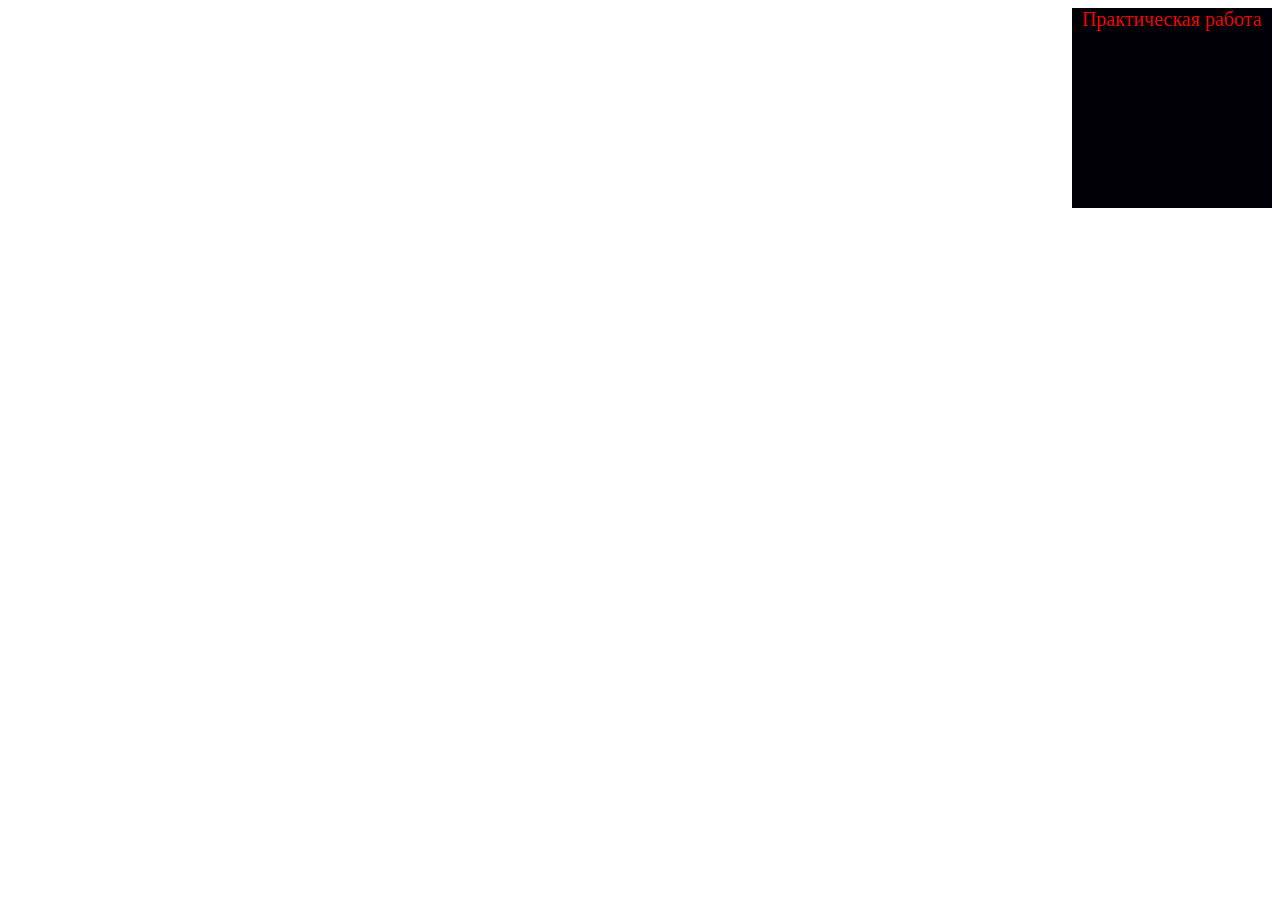
<file: web/cssLab/index.html>
<!DOCTYPE html>
<html lang="en">

<head>
  <meta charset="UTF-8">
  <meta name="viewport" content="width=device-width, initial-scale=1">
  <title>Css lab</title>
  <link href="css/style.css" rel="stylesheet">
  <style>
    .mainDiv {
      color: green;
      width: 200px;
      height: 200px;
      background-color: #000006;
    }
  </style>
</head>

<body>
  <div class="mainDiv" style="color: red;">
    Практическая работа
  </div>
</body>

</html>
</file>
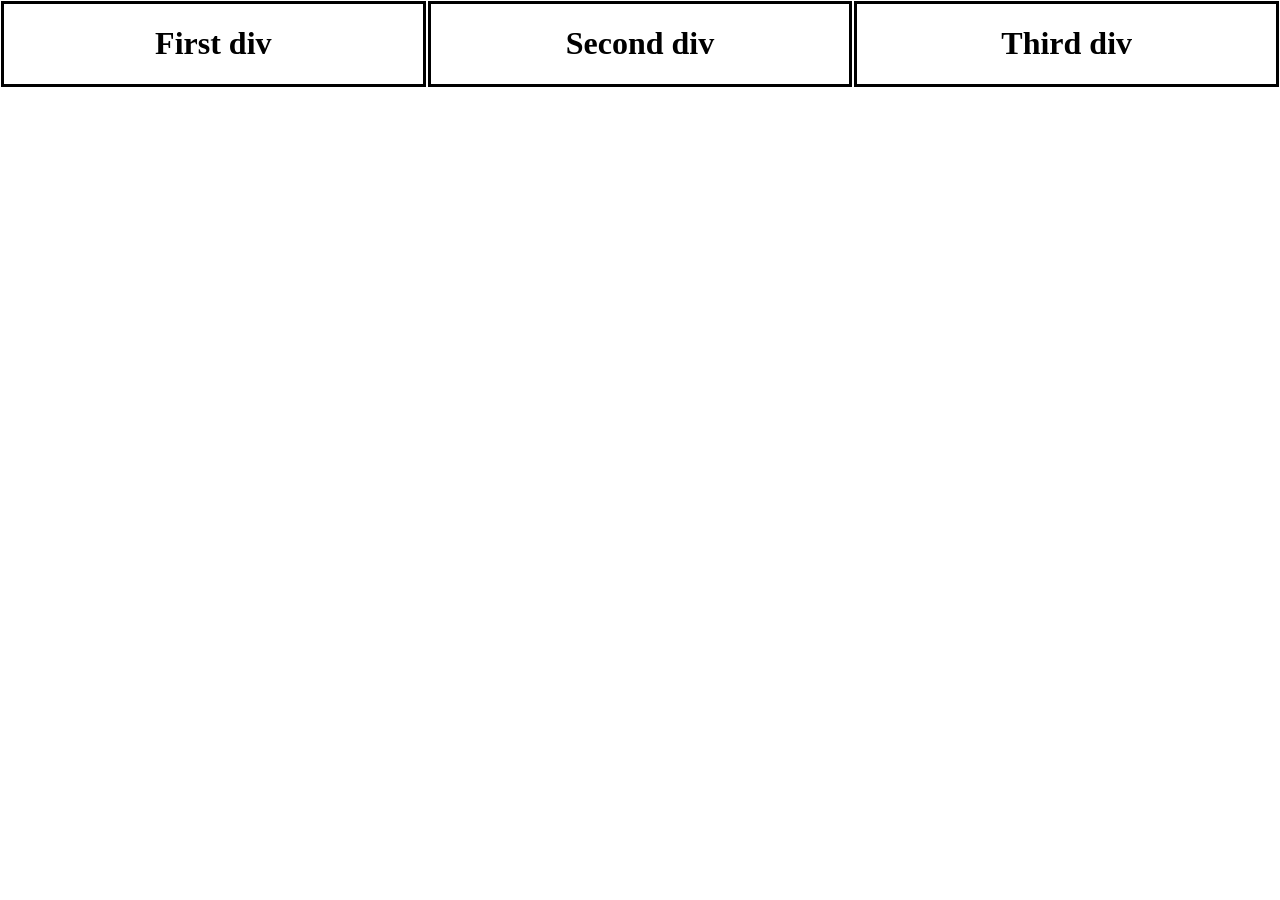
<file: web/grid/index.html>
<!DOCTYPE html>
<html lang="en">

<head>
  <meta charset="UTF-8">
  <meta name="viewport" content="width=device-width, initial-scale=1">
  <title>CSS grid learning</title>
  <link href="css/style.css" rel="stylesheet">
</head>

<body>

  <div class="gridRoot">

    <div class="gridChild"><h1>First div</h1></div>

    <div class="gridChild"><h1>Second div</h1></div>

    <div class="gridChild"><h1>Third div</h1></div>

  </div>

</body>

</html>
</file>
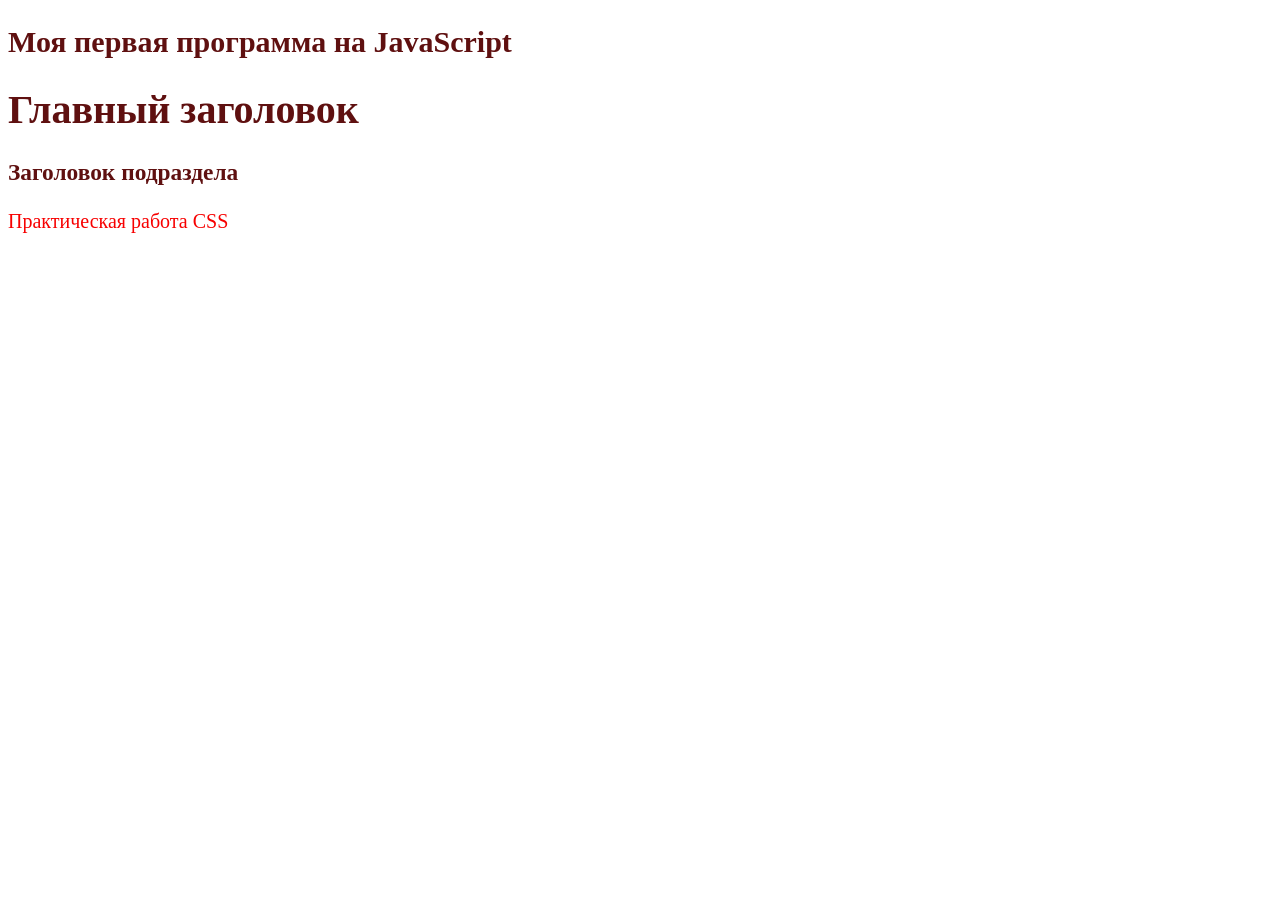
<file: web/lab12/index.html>
<!DOCTYPE html>
<html lang="en">    
<head>  
    <meta charset="UTF-8">
    <meta name="viewport" content="width=device-width, initial-scale=1.0">
    <title>Лабораторная работа</title>
    <link rel="stylesheet" href="./style.css">
    <script src="js/main.js"></script>
</head>
<body> 
    <h1>Главный заголовок</h1>
    <script src="js/main.js"></script>
    <h3>Заголовок подраздела</h3>
    <div>Практическая работа CSS</div>
</body>
</html>
</file>
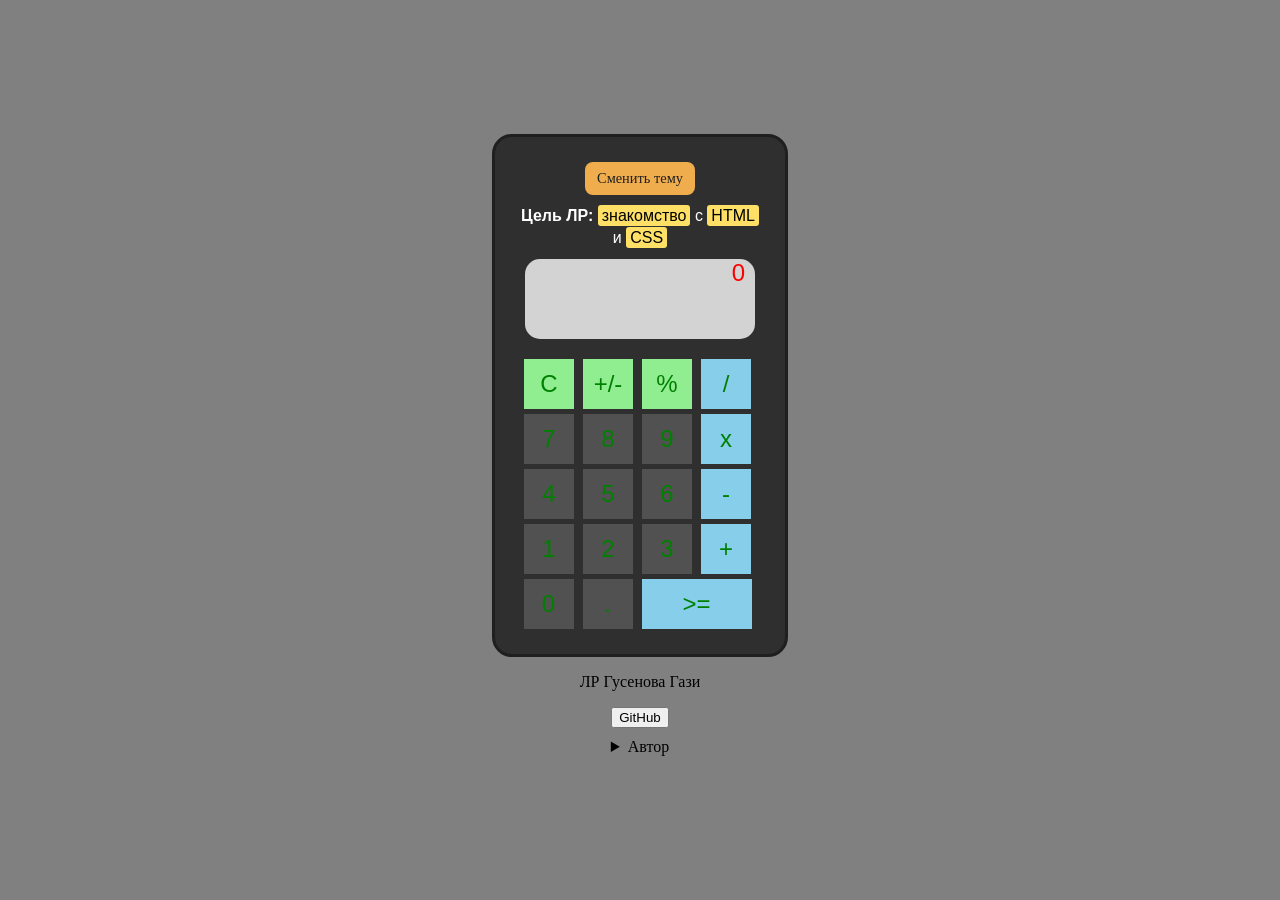
<file: web/labCalc/index.html>
<!DOCTYPE html>
<html>

<head>
  <link href="./css/style.css" rel="stylesheet">
  <title>Калькулятор</title>
</head>

<body>
  <div id="calc">    
    <input id="theme-toggle" class="theme-toggle" type="checkbox">
    <label for="theme-toggle" class="theme-btn">Сменить тему</label>

    <div class="lab-goal">
      <strong>Цель ЛР:</strong>
      <mark>знакомство</mark> с <mark>HTML</mark> и <mark>CSS</mark>
    </div>

    <div id="result" class="result">
      0
    </div>

    <div>
      <div>  
        <button id="btn_op_clear" class="my-btn secondary">C</button>
        <button id="btn_op_sign" class="my-btn secondary">+/-</button>
        <button id="btn_op_percent" class="my-btn secondary">%</button>
        <button id="btn_op_div" class="my-btn primary">/</button>
      </div>

      <div>
        <button id="btn_digit_7" class="my-btn">7</button>
        <button id="btn_digit_8" class="my-btn">8</button>
        <button id="btn_digit_9" class="my-btn">9</button>
        <button id="btn_op_mult" class="my-btn primary">x</button>
      </div>

      <div>
        <button id="btn_digit_4" class="my-btn">4</button>
        <button id="btn_digit_5" class="my-btn">5</button>
        <button id="btn_digit_6" class="my-btn">6</button>
        <button id="btn_op_minus" class="my-btn primary">-</button>
      </div>

      <div>
        <button id="btn_digit_1" class="my-btn">1</button>
        <button id="btn_digit_2" class="my-btn">2</button>
        <button id="btn_digit_3" class="my-btn">3</button>
        <button id="btn_op_plus" class="my-btn primary">+</button>
      </div>

      <div>
        <button id="btn_digit_0" class="my-btn">0</button>
        <button id="btn_digit_dot" class="my-btn">.</button>
        <button id="btn_op_equal" class="my-btn primary execute">>=</button>
      </div>
    </div>
  </div>
  <p>ЛР Гусенова Гази</p>

  <a href="https://github.com/cuci28" target="_blank">
    <button>GitHub</button>
  </a>

  <details>
    <summary>Автор</summary>
    <p>Гусенов Гази 4 группа 3 курс</p>
  </details>
</body>
</html>
</file>
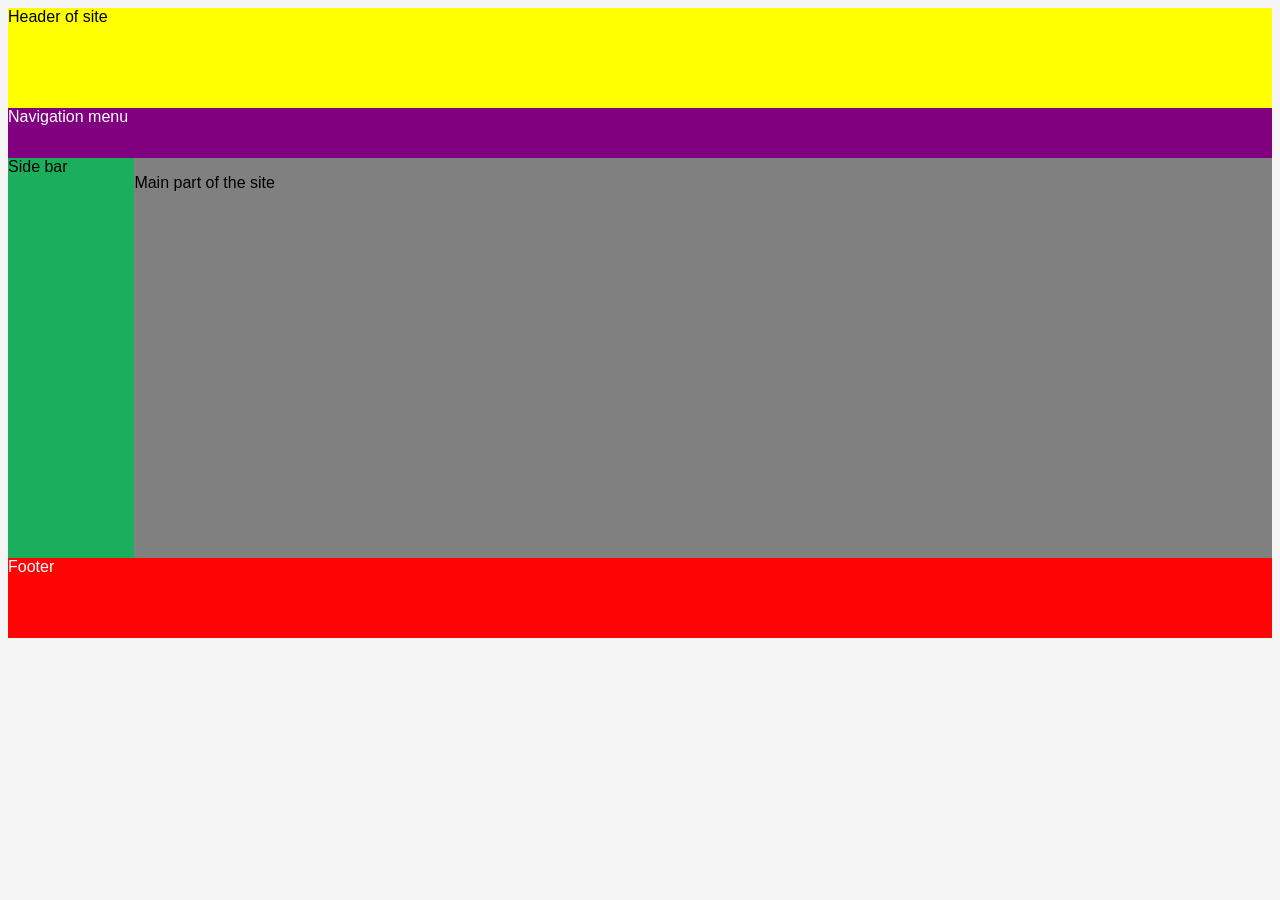
<file: web/navMenu/index.html>
<!DOCTYPE html>
<html lang="en">

<head>
  <meta charset="UTF-8">
  <meta name="viewport" content="width=device-width, initial-scale=1">
  <title></title>
  <link href="css/style.css" rel="stylesheet">
</head>

<body>
  <header>
    Header of site
  </header>
  <nav id="navi">
    Navigation menu
  </nav>
  <aside>
    Side bar
  </aside>
  <div class="content">
    <p>Main part of the site</p>
  </div>
  <div class="clear"></div>
  <footer>
    Footer
  </footer>
</body>

</html>
</file>
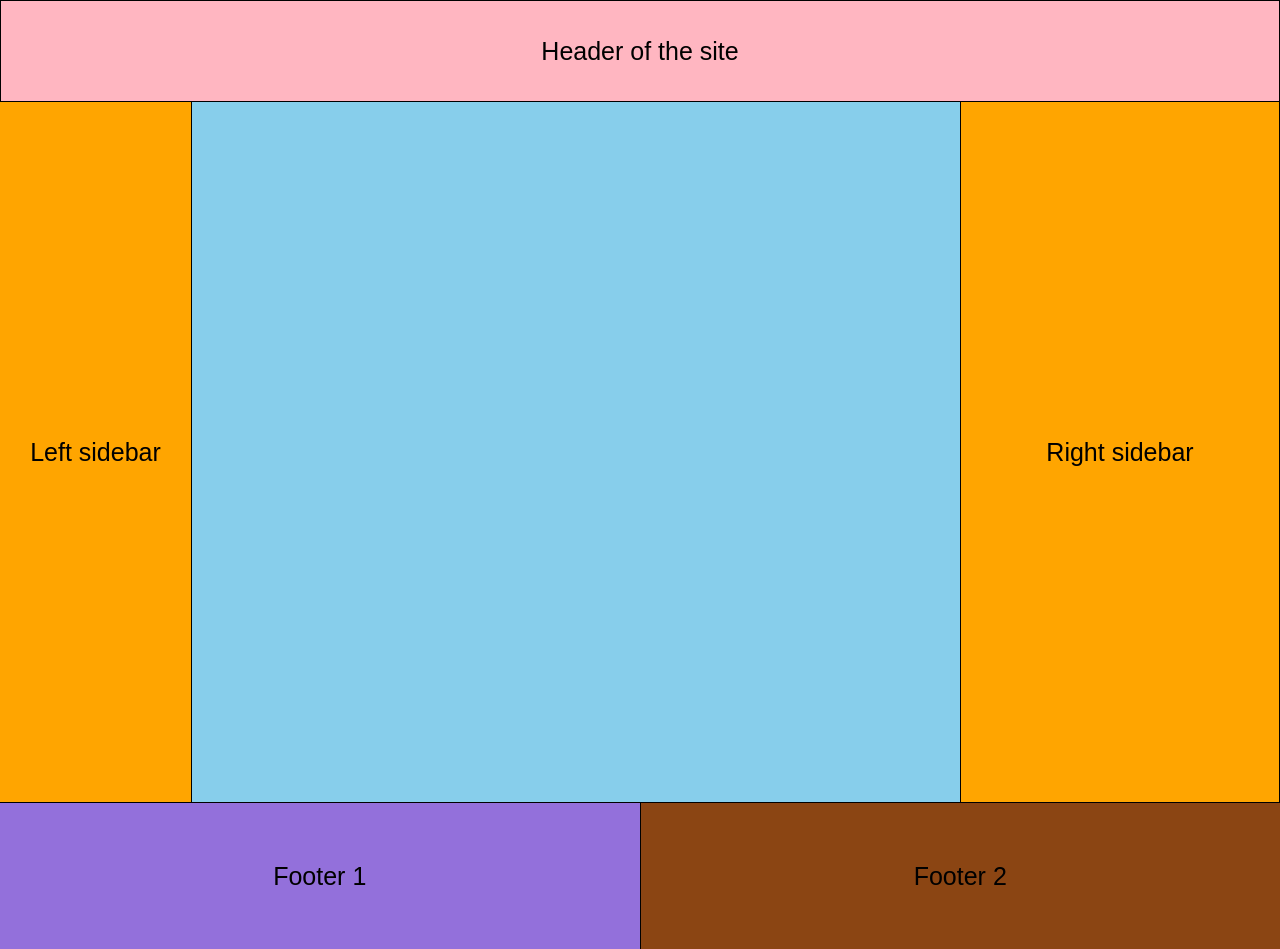
<file: web/PracticeWork/index.html>
<!DOCTYPE html>
<html lang="en">

<head>
  <meta charset="UTF-8">
  <meta name="viewport" content="width=device-width, initial-scale=1">
  <title>Practice work</title>
  <link href="css/style.css" rel="stylesheet">
</head>

<body>
  <header>
    Header of the site
  </header>

  <div id="centerDiv">
    <aside id="leftside">
      Left sidebar
    </aside>
    <div id="content">
    </div>
    <aside id="rightside">
      Right sidebar
    </aside>
  </div>

  <div id="footerDiv">
    <footer id="footer1">
      Footer 1
    </footer>
    <footer id="footer2">
      Footer 2
    </footer>
  </div>

  <body>

</html>
</file>
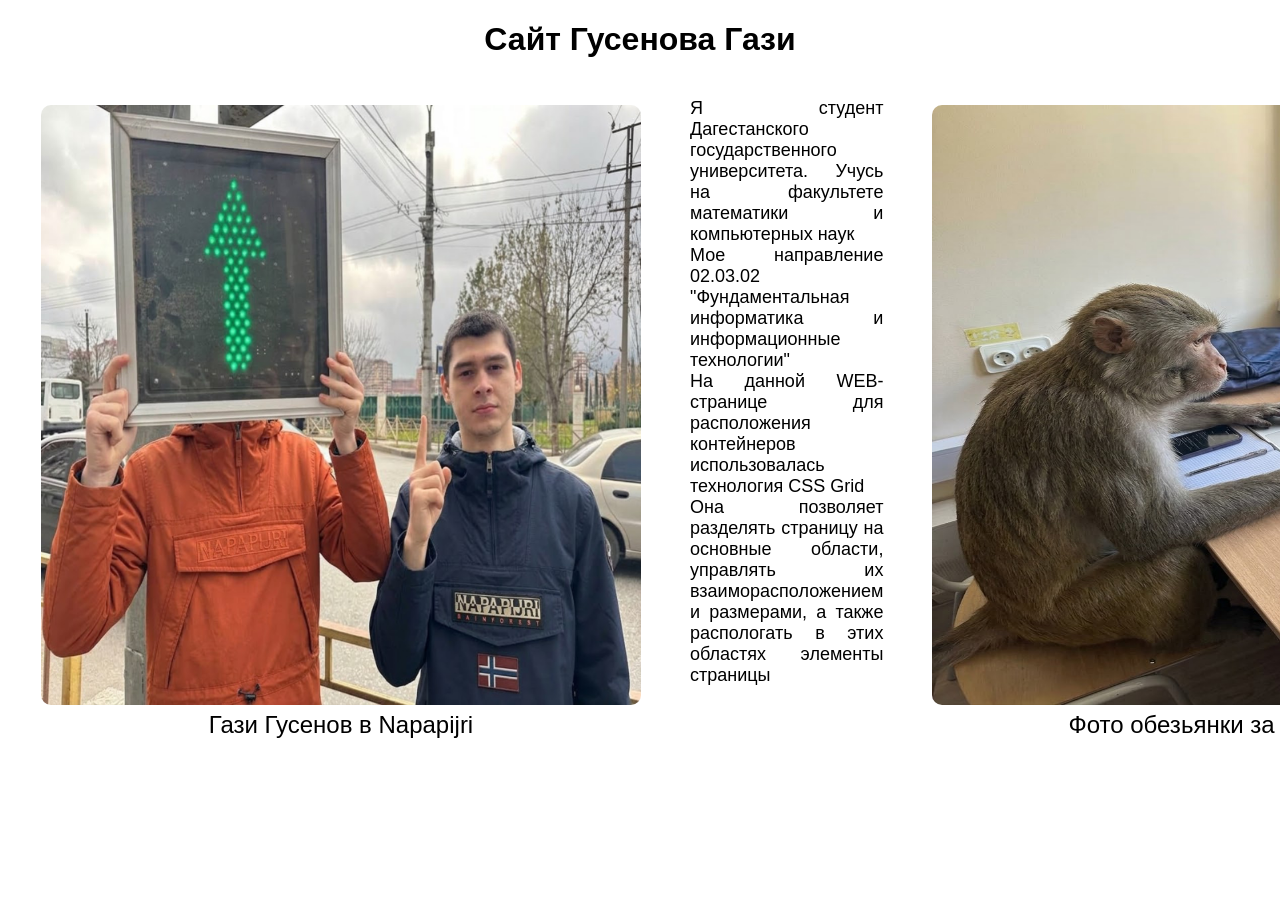
<file: web/sitecard/ver1/index.html>
<!DOCTYPE html>
<html lang="en">

<head>
  <meta charset="UTF-8">
  <meta name="viewport" content="width=device-width, initial-scale=1">
  <title>My personal WEB-site</title>
  <link href="./css/style.css" rel="stylesheet">
  <script src="./js/script.js" defer></script>
</head>

<body>

  <div class="bodyTitle">
    <h1>Сайт Гусенова Гази</h1>
  </div>

  <div class="mainDiv">

    <div class="childDiv">
      <figure>
        <img src="./source/IMG_4235.JPG" class="image">
        <figcaption>Гази Гусенов в Napapijri</figcaption>
      </figure>
    </div>

    <div class="childText">
      <p class="mainText">
          Я студент Дагестанского государственного университета. Учусь на факультете математики и компьютерных наук<br>
          Мое направление 02.03.02 "Фундаментальная информатика и информационные технологии"<br>
          На данной WEB-странице для расположения контейнеров использовалась технология CSS Grid<br>
          Она позволяет разделять страницу на основные области, управлять их взаиморасположением и размерами, а также распологать в этих областях элементы страницы <br>
        </p>
    </div>

    <div class="childDiv">
      <figure>
        <img src="./source/IMG_4180.JPG" class="image">
        <figcaption align="center">Фото обезьянки за ноутбуком</figcaption>
      </figure>
    </div>

  </div>
</body>

</html>
</file>
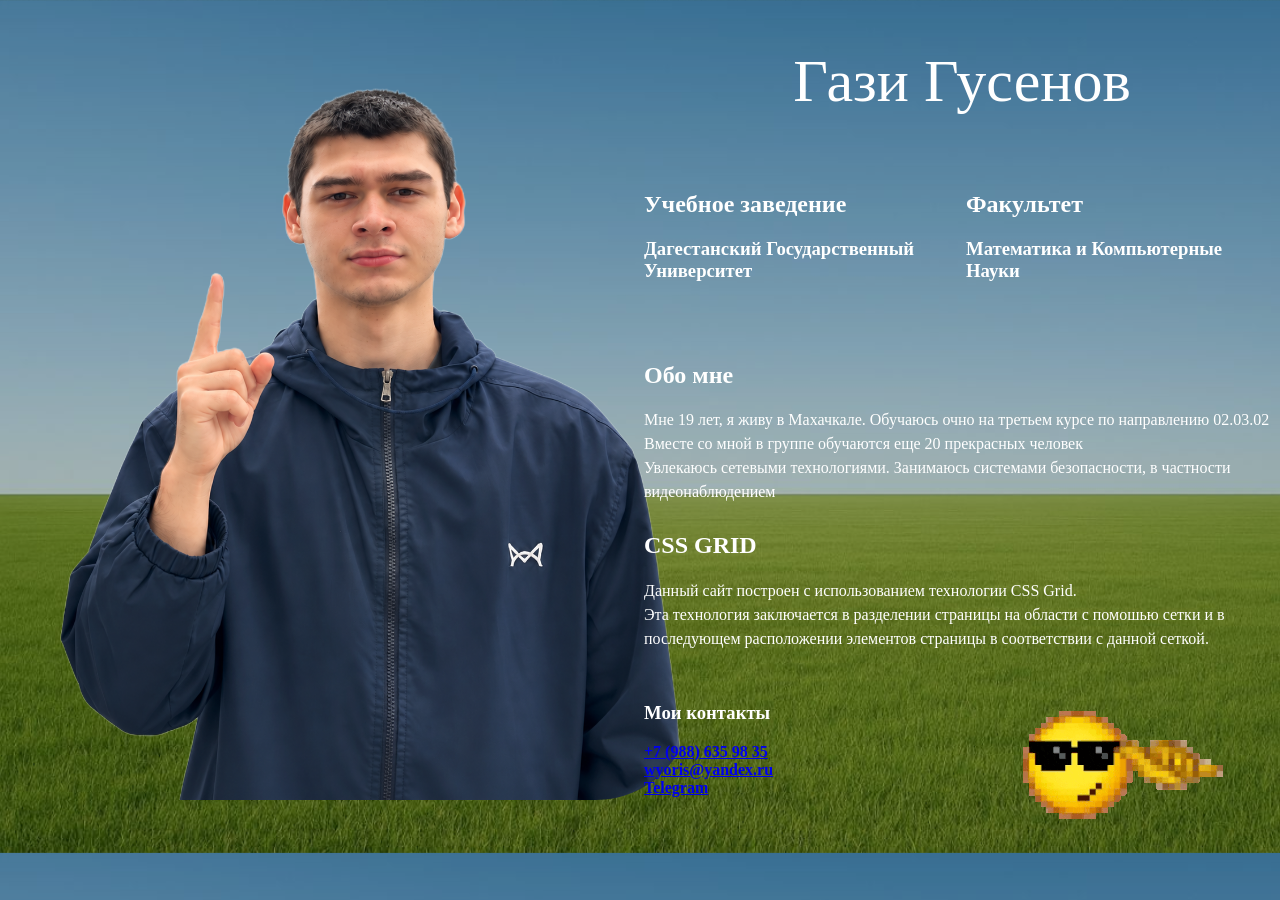
<file: web/sitecard/ver2/index.html>
<!DOCTYPE html>
<html lang="en">

<head>
  <meta charset="UTF-8">
  <meta name="viewport" content="width=device-width, initial-scale=1">
  <title>My WEB-Site</title>
  <link href="css/style.css" rel="stylesheet">
</head>

<body>
  <div class="parent">
    <div class="portreitDiv">
      <img src="source/portreit.png" alt="Gazi's portreit" class="portreitImg">
    </div>
    <div class="div3">Гази Гусенов</div>
    <div class="div4">
      <h2>Учебное заведение</h2>
      <h3>Дагестанский Государственный Университет</h3>
    </div>
    <div class="div5">
      <h2>Факультет</h2>
      <h3>Математика и Компьютерные Науки</h3>
    </div>
    <div class="div6">
      <h2 class="aboutMe">Обо мне</h2>
      <p class="mainText">
        Мне 19 лет, я живу в Махачкале. Обучаюсь очно на третьем курсе по направлению 02.03.02<br>
        Вместе со мной в группе обучаются еще 20 прекрасных человек<br>
        Увлекаюсь сетевыми технологиями. Занимаюсь системами безопасности, в частности видеонаблюдением<br>
      </p>
    </div>
    <div class="div7">
      <h2 class="gridText">CSS GRID</h2>
      <p>
        Данный сайт построен с использованием технологии CSS Grid.<br>
        Эта технология заключается в разделении страницы на области с помошью сетки
        и в последующем расположении элементов страницы в соответствии с данной сеткой.
      </p>
    </div>
    <div class="div8">
      <h3>Мои контакты</h3>
      <h4 class="contacts">
        <a href="tel:+79886359835">+7 (988) 635 98 35</a><br>
        <a href="mailto:wyoris@yandex.ru">wyoris@yandex.ru</a><br>
        <a href="https://t.me/wyoris">Telegram</a>
      </h4>
    </div>
    <div class="div9">
      <img src="source/skr.gif" alt="gifka">
    </div>
  </div>

</body>

</html>
</file>
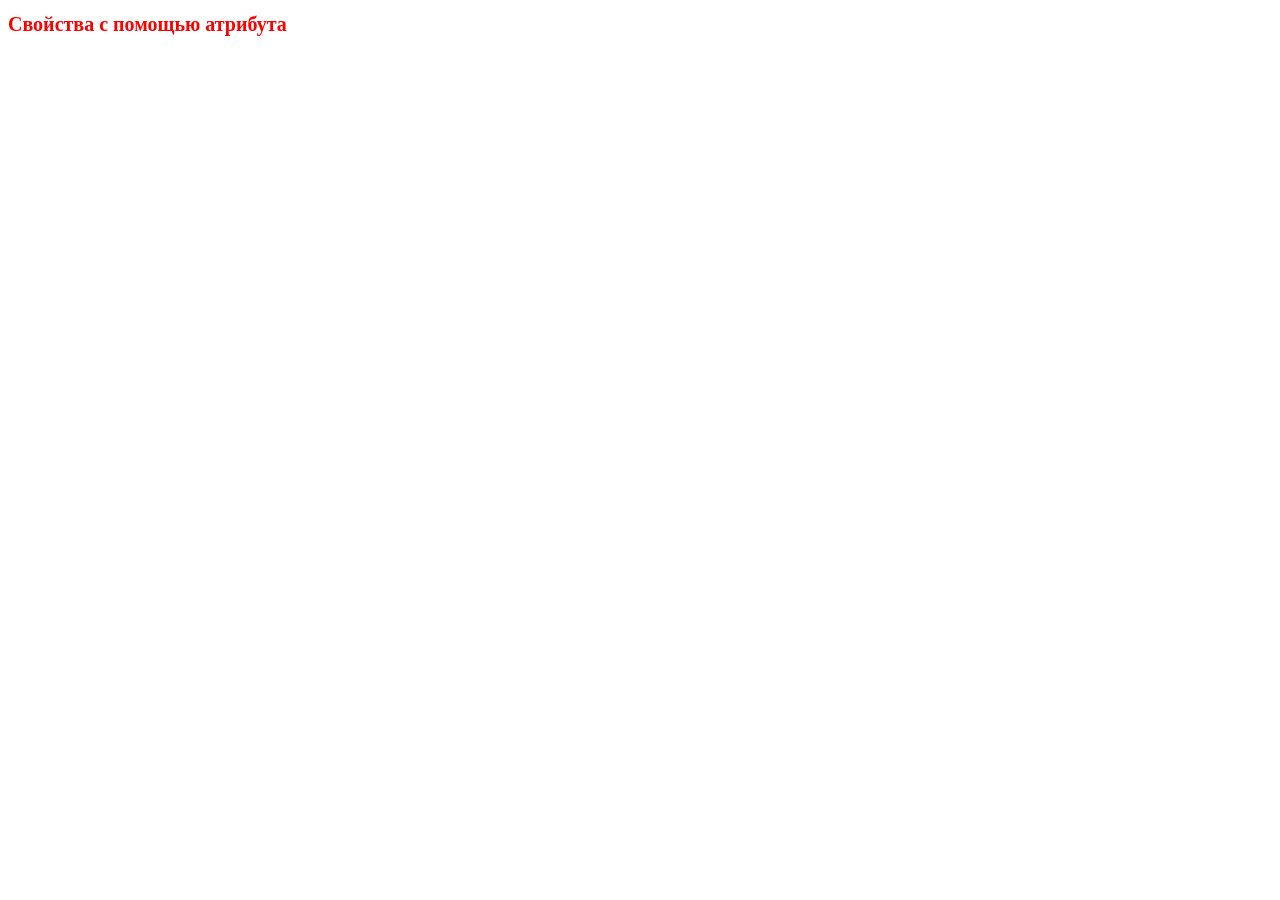
<file: web/cssLab/index2.html>
<!DOCTYPE html>
<html lang="en">

<head>
  <meta charset="UTF-8">
  <meta name="viewport" content="width=device-width, initial-scale=1">
  <title>Css lab</title>
  <link href="css/style.css" rel="stylesheet">
  <style>
    div {
      color: red;
      font-size: 18pt;
    }

    #menu {
      background-color: black;
      color: white;
    }
  </style>
</head>

<body>
  <h1 style="color:red; font-size: 15pt;">Свойства с помощью атрибута</h1>
</body>

</html>
</file>
<file: web/cssLab/css/style.css>
body {
  font-size: 20px;
  color: yellow;
}

div {
  color: #887700;
  float: right;
  text-align: center;
}
</file>
<file: web/grid/css/style.css>
body {
  margin: 0;
}
.gridRoot {
  display: grid;
  grid-template-columns: 1fr 1fr 1fr;
}
.gridChild {
  text-align: center;
  border: 2px;
  border: solid;
  margin: 1px
}
</file>
<file: web/lab12/style.css>
body {
    font-size: 20px;
    color: #5f1010;
}

div {
    color: #F70000;
    float: center;
    text-align: left;
}
</file>
<file: web/labCalc/css/style.css>
#calc {
  display: flex;
  flex-direction: column;
  align-items: center;
  justify-content: flex-start;
  width: fit-content;
  box-sizing: border-box;
  padding: 25px;
  background-color: var(--calc-bg);
  border: 3px solid #1f1f1f;
  border-radius: 20px;
}

body {
  margin: 0;
  min-height: 100vh;
  display: flex;
  flex-direction: column;
  align-items: center;
  justify-content: center;
  text-align: center;
  background-color: var(--page-bg);
  /* background: url(/home/wyoris/dotfiles/backgrounds/sea_horizon_sky_1920x1080.jpg) */
}

:root {
--page-bg: grey;
--calc-bg: #2f2f2f;
--result-bg: lightgrey;
--result-color: red;
--goal-color: white;
}

body:has(#theme-toggle:checked) {
--page-bg: #e7e7e7;
--calc-bg: #ffffff;
--result-bg: #dce8ff;
--result-color: #172554;
--goal-color: #1f2937;
}

.theme-toggle {
position: absolute;
opacity: 0;
pointer-events: none;
}

.theme-btn {
display: inline-block;
margin-bottom: 10px;
padding: 8px 12px;
border: none;
border-radius: 8px;
background: #f0ad4e;
color: #1f1f1f;
font-size: 0.9rem;
cursor: pointer;
user-select: none;
}

.theme-toggle:focus-visible + .theme-btn {
outline: 2px solid #ffffff;
outline-offset: 2px;
}

.lab-goal {
max-width: 240px;
margin-bottom: 10px;
color: var(--goal-color);
font-family: Arial, Helvetica, sans-serif;
line-height: 1.4;
}

.lab-goal mark {
padding: 2px 4px;
border-radius: 3px;
background-color: #ffe066;
}

.my-btn { 
  margin-right: 5px;
  margin-top: 5px;
  width: 50px;
  height: 50px;
  border-radius: 0%;
  border: none;
  background: #515151;
  color: white;
  font-size: 1.5rem;
  font-family: Georgia, Helvetica, sans-serif;
  font-weight: 100;
  color: green;
  cursor: pointer;
  user-select: none;
} 


.my-btn:hover {
  background: purple;
}


.my-btn:active {
  filter: brightness(130%);
}


.my-btn.primary { 
  background: skyblue;
}


.my-btn.secondary { 
  background: lightgreen;
}


.my-btn.execute { 
  width: 110px;
  border-radius: 0px;
}


.result { 
  width: 220px;
  height: 80px;
  margin-bottom: 15px;
  padding-right: 10px;
  background: var(--result-bg);
  text-align: right;
  color: var(--result-color);
  font-size: 1.5rem;
  font-family: Arial, Helvetica, sans-serif;
  border-radius: 15px;
}

details {
  padding: 10px;
  max-width: 400px;
  background-color: var(page-bg);
}

summary {
  cursor: pointer;
  outline: none;
  user-select: none;
}
</file>
<file: web/navMenu/css/style.css>
body {
  background: #f5f5f5;
  color: #000000;
  font-family: Arial, Times New Roman;
  font-size: 16px;
}

header {
  background: yellow;
  height: 100px;
  width: 100%;
}

#navi {
  background: purple;
  color: white;
  width: 100%;
  height: 50px;
}

aside {
  background: #1baf5d;
  float: left;
  width: 10%;
  height: 400px;
}

.content {
  background: gray;
  float: left;
  width: 90%;
  height: 400px;
}

.clear {
  clear: both;
}

footer {
  background: #ff0404;
  color: white;
  height: 80px;
  width: 100%;
}
</file>
<file: web/PracticeWork/css/style.css>
body {
  margin: 0;
  font-family: Arial, Times New Roman;
  font-size: 25px;
}

header {
  display: flex;
  background: lightpink;
  width: calc(100% - 2px);
  height: 100px;
  border: solid 1px;
  justify-content: center;
  align-items: center;
}

#centerDiv {
  display: flex;
}
#leftside {
  display: flex;
  background: orange;
  width: calc(15% - 1px);
  height: 700px;
  border-right: solid 1px;
  writing-mode: sideways-lr;
  justify-content: center;
  align-items: center;
}

#rightside {
  display: flex;
  background: orange;
  width: calc(25% - 2px);
  height: 700px;
  border-right: solid 1px;
  border-left: solid 1px;
  writing-mode: sideways-rl;
  justify-content: center;
  align-items: center;
}

#content {
  background: skyblue;
  width: 60%;
  height: 700px;
}

#footerDiv {
  display: flex;
}

#footer1 {
  display: flex;
  height: 146px;
  width: 50%;
  background: mediumpurple;
  border-top: solid 1px;
  border-right: solid 1px;
  justify-content: center;
  align-items: center;
}

#footer2 {
  display: flex;
  height: 146px;
  width: 50%;
  background: saddlebrown;
  border-top: solid 1px;
  justify-content: center;
  align-items: center;
}
</file>
<file: web/sitecard/ver1/css/style.css>
body {
  font-family: Arial, sans-serif;
  margin: 0;
  background-color: white;
}

.bodyTitle {
  text-align: center;
  border: 0px solid;
  border-radius: 10px;
  margin: 1px;
}

.mainDiv {
  display: grid;
  grid-template-columns: 1fr 1fr 1fr;
}

.childDiv {
  text-align: center;
  border: 0px solid;
  border-radius: 10px;
  margin: 1px;
  font-size: x-large;
}

.mainText {
  text-align: justify;
  margin-top: 18px;
  margin-left: 8px;
  margin-right: 8px;
}

.childText {
  display: flex;
  flex-direction: column;
  justify-content: flex-start;
  font-size: large;
}

.image {
  width: 600px;
  height: 600px;
  border-radius: 10px;
}
</file>
<file: web/sitecard/ver2/css/style.css>
body {
  margin: 0;
  background-image: linear-gradient(rgba(0, 0, 0, 0.2), rgba(0, 0, 0, 0.2)), url("../source/grass.jpg");
  background-size: cover;
  color: white;
  text-shadow: 1px 1px 2 black;
}

p {
  line-height: 1.5;
  margin: 0;
}

.parent {
  display: grid;
  grid-template-columns: repeat(4, 1fr);
  grid-template-rows: repeat(5, 1fr);
  gap: 8px;
}

.portreitDiv {
  grid-column: span 2 / span 2;
  grid-row: span 5 / span 5;
}

.div3 {
  grid-column: span 2 / span 2;
  grid-column-start: 3;
  font-size: 60px;

  display: flex;
  align-items: center;
  justify-content: center;
}

.div4 {
  grid-column-start: 3;
  grid-row-start: 2;
}

.div5 {
  grid-column-start: 4;
  grid-row-start: 2;
}

.div6 {
  grid-column: span 2 / span 2;
  grid-column-start: 3;
  grid-row-start: 3;
}

.div7 {
  grid-column: span 2 / span 2;
  grid-column-start: 3;
  grid-row-start: 4;
}

.div8 {
  grid-column-start: 3;
  grid-row-start: 5;
}

.div9 {
  grid-column-start: 4;
  grid-row-start: 5;
  display: flex;
  justify-content: center;
  align-items: center;
}
.contacts {
  margin: 0;
}
.portreitImg {
  display: block;
  max-width: 100%;
  max-height: 90vh;
  width: auto;
  height: auto;
  margin-left: 50px;
  border: 5px solid transparent;
  border-radius: 100px;
}
</file>
